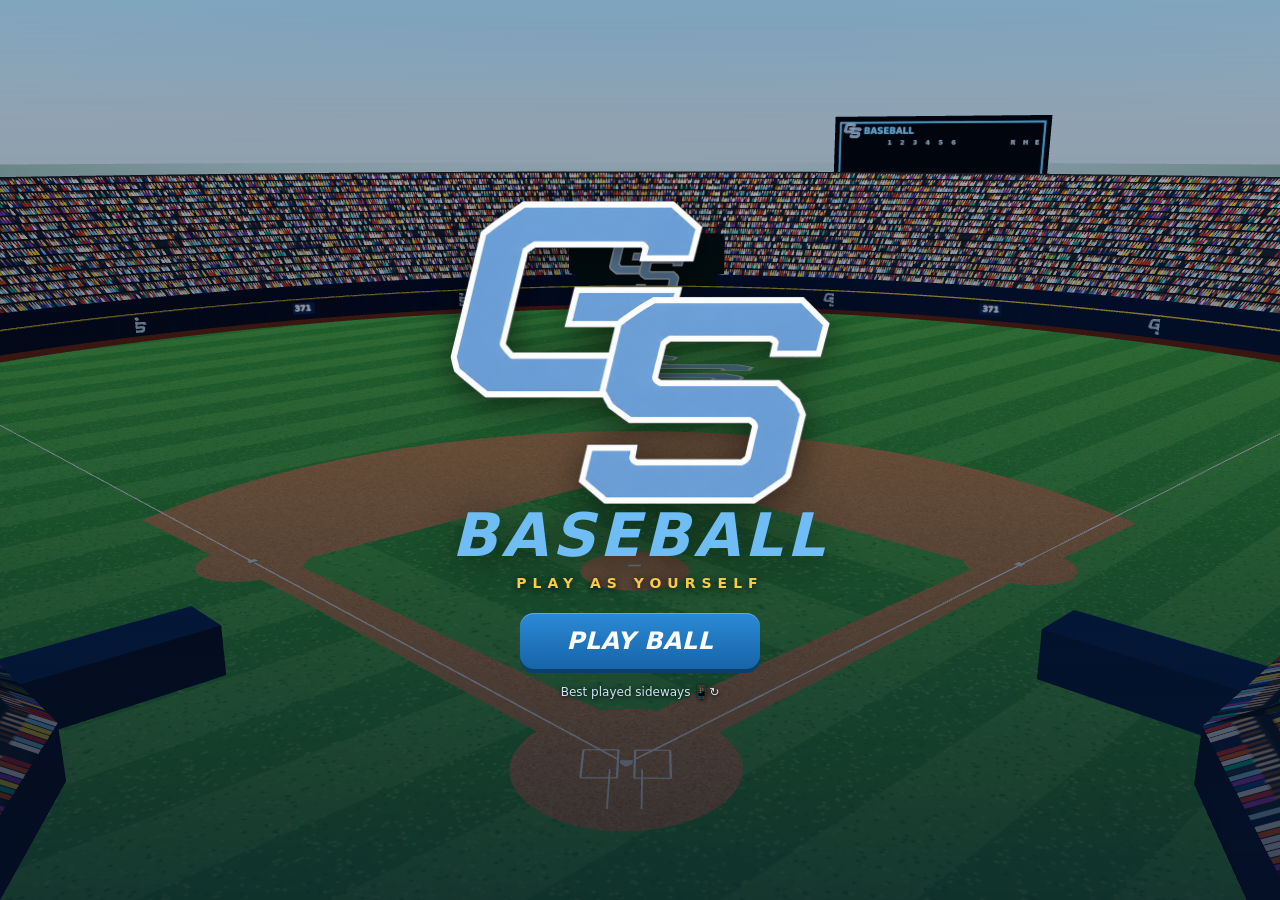
<file: game-beta/index.html>
<!doctype html>
<html lang="en">
<head>
<meta charset="utf-8">
<meta name="viewport" content="width=device-width,initial-scale=1,maximum-scale=1,user-scalable=no,viewport-fit=cover">
<title>GS Baseball</title>
<meta name="description" content="GS Baseball — play as yourself.">
<meta name="theme-color" content="#06142b">
<meta name="apple-mobile-web-app-capable" content="yes">
<meta name="mobile-web-app-capable" content="yes">
<meta name="apple-mobile-web-app-status-bar-style" content="black-translucent">
<meta name="apple-mobile-web-app-title" content="GS Baseball">
<link rel="manifest" href="manifest.webmanifest">
<link rel="icon" href="icons/icon-192.png">
<link rel="preload" as="image" href="img/gs-logo-light.png">
<link rel="apple-touch-icon" href="icons/apple-touch-icon.png">
<link rel="stylesheet" href="style.css">
</head>
<body>
<div id="app">
  <canvas id="c"></canvas>
  <div id="stage" class="layer"></div>

  <!-- ===== HUD ===== -->
  <div id="hud" class="hidden">
    <div id="bug">
      <div class="bugTeams">
        <div class="bt" id="bugAway"><i></i><b>GS</b><span>0</span></div>
        <div class="bt" id="bugHome"><i></i><b>RIV</b><span>0</span></div>
      </div>
      <div class="bugMid">
        <div id="bugInn">▲1</div>
        <svg id="bugBases" viewBox="0 0 40 30"><rect id="b2" x="15" y="2" width="10" height="10" transform="rotate(45 20 7)"/><rect id="b3" x="4" y="13" width="10" height="10" transform="rotate(45 9 18)"/><rect id="b1" x="26" y="13" width="10" height="10" transform="rotate(45 31 18)"/></svg>
      </div>
      <div class="bugCount"><div id="bugBS">0-0</div><div id="bugOuts"><i></i><i></i><i></i></div></div>
    </div>
    <div id="derbyBug" class="hidden"><div><b id="dHR">0</b><span>HR</span></div><div><b id="dOuts">10</b><span>OUTS LEFT</span></div><div><b id="dLong">—</b><span>LONGEST</span></div></div>
    <div id="topRight"><button id="skipBtn" class="pill hidden">⏩ SKIP</button><button id="pauseBtn" class="pill">❚❚</button></div>
    <div id="pitchInfo"></div>
    <div id="contactInfo"></div>
    <div id="banner"></div>
    <div id="swingInfo"></div>
    <div id="ticker"></div>
    <div id="batterCard"><div class="bcNum">1</div><div><div class="bcName">MJ EUBANKS</div><div class="bcLine">0-0 TODAY</div></div></div>
    <div id="runUI" class="hidden"><div class="ruHead">RUNNERS <span id="ruHint"></span></div><div id="ruList"></div><div class="ruAll" id="ruAll"><button data-r="allback">◀ ALL BACK</button><button data-r="allgo">ALL GO ▶</button></div></div>
    <div id="batBtns" class="hidden"><button id="powerBtn" class="tog">POWER</button><button id="buntBtn" class="tog">BUNT</button><div class="hint">TAP THE BALL TO SWING</div></div>
    <div id="pitchUI" class="hidden">
      <div class="hint">TAP THE ZONE TO AIM · PICK A PITCH</div>
      <div class="prow"><button data-p="FB">FASTBALL</button><button data-p="CH">CHANGEUP</button><button data-p="CB">CURVE</button><button data-p="SL">SLIDER</button></div>
    </div>
    <div id="meter" class="hidden"><div id="meterRing"></div><div id="meterCore"></div><div class="mlabel">TAP!</div></div>
    <div id="throwUI" class="hidden">
      <div class="hint">THROW TO</div>
      <button data-b="2" class="tb tb2">2B</button><button data-b="3" class="tb tb3">3B</button><button data-b="1" class="tb tb1">1B</button><button data-b="0" class="tb tb0">HOME</button>
      <button data-b="hold" class="tb tbh">HOLD</button>
    </div>
  </div>

  <!-- ===== SCREENS ===== -->
  <section id="sTitle" class="screen show">
    <div class="titleWrap">
      <div class="logo"><img src="img/gs-logo-light.png" alt="GS"><span class="bb">BASEBALL</span></div>
      <div class="tag">PLAY AS YOURSELF</div>
      <button class="big" id="tStart">PLAY BALL</button>
      <button class="hubBack embedOnly" data-hub>‹ BACK TO GS HUB</button>
      <div class="foot">Best played sideways 📱↻</div>
    </div>
  </section>

  <section id="sPick" class="screen">
    <div class="panel wide">
      <h2>WHO ARE YOU?</h2>
      <p class="sub">Pick yourself from the GS roster.</p>
      <div id="roster" class="roster"></div>
    </div>
  </section>

  <section id="sCard" class="screen">
    <div class="panel side">
      <h2 id="cardTitle">YOUR PLAYER</h2>
      <div class="row"><label>BATS</label><div class="seg" data-k="bats"><button data-v="R">RIGHT</button><button data-v="L">LEFT</button></div></div>
      <div class="row"><label>THROWS</label><div class="seg" data-k="throws"><button data-v="R">RIGHT</button><button data-v="L">LEFT</button></div></div>
      <div class="row"><label>POSITION</label><div class="seg wrap" data-k="pos"></div></div>
      <div class="row"><label>SKIN</label><div class="sw" data-k="skin"></div></div>
      <div class="row"><label>HAIR</label><div class="sw" data-k="hair"></div></div>
      <div class="row"><label>SHADES</label><div class="seg wrap" data-k="shades"><button data-v="off">NONE</button><button data-v="blue">BLUE</button><button data-v="red">RED</button><button data-v="black">BLACK</button><button data-v="gold">GOLD</button></div></div>
      <div class="row"><label>CHAIN</label><div class="seg wrap" data-k="chain"><button data-v="off">NONE</button><button data-v="gold">GOLD</button><button data-v="silver">SILVER</button><button data-v="ice">ICED OUT</button></div></div>
      <div class="row"><label>EARRINGS</label><div class="seg wrap" data-k="ears"><button data-v="off">NONE</button><button data-v="diamond">DIAMOND</button><button data-v="gold">GOLD</button></div></div>
      <div class="row"><label>BRACELET</label><div class="seg wrap" data-k="bracelet"><button data-v="off">NONE</button><button data-v="gold">GOLD</button><button data-v="silver">SILVER</button><button data-v="ice">ICED OUT</button></div></div>
      <div class="row"><label>WALK-UP SONG</label><div class="songs" id="songPick"></div></div>
      <button class="big" id="cardDone">DONE</button>
    </div>
  </section>

  <section id="sMenu" class="screen">
    <div class="panel side">
      <div class="menuTop"><img class="menuLogo" src="img/gs-logo-light.png" alt="GS"><button class="hubBack embedOnly" data-hub>‹ GS HUB</button></div>
      <div class="me"><div class="meNum" id="meNum">1</div><div><div class="meHi">WELCOME BACK</div><div class="meName" id="meName">MJ EUBANKS</div><div class="meLine" id="meLine"></div></div></div>
      <div class="modes">
      <button class="big" data-go="team">PLAY BALL<small>Control the whole GS team</small></button>
      <button class="big alt" data-go="me">MY PLAYER<small>Only your at-bats and plays</small></button>
      <button class="big alt" data-go="derby">HOME RUN DERBY<small>10 outs — how many can you hit?</small></button>
      </div>
      <div class="grid2">
        <button data-go="stats">TEAM STATS</button><button data-go="card">EDIT PLAYER</button>
        <button data-go="settings">SETTINGS</button><button data-go="help">HOW TO PLAY</button>
        <button data-go="pick">SWITCH PLAYER</button><button data-go="install" class="appOnly">GET THE APP</button><button class="embedOnly" data-hub>BACK TO GS HUB</button>
      </div>
    </div>
  </section>

  <section id="sLineup" class="screen">
    <div class="panel wide lineup">
      <div class="luHead"><div><h2>LINEUP</h2><p class="sub" id="luSub">Set the batting order and positions.</p></div>
        <div class="luTools"><button id="luHub" class="pill hidden">USE HUB LINEUP</button><button id="luReset" class="pill">RESET</button></div></div>
      <div id="luWarn" class="luWarn hidden"></div>
      <div id="luList" class="luList"></div>
      <div class="luBenchHead">BENCH <span>tap + to add a hitter</span></div>
      <div id="luBench" class="luBench"></div>
      <div class="grid2"><button class="big" id="luGo">PLAY BALL</button><button class="big alt" data-back>BACK</button></div>
    </div>
  </section>

  <section id="sSettings" class="screen">
    <div class="panel side">
      <h2>SETTINGS</h2>
      <div class="row"><label>DIFFICULTY</label><div class="seg" data-s="difficulty"><button data-v="0">ROOKIE</button><button data-v="1">PRO</button><button data-v="2">ALL-STAR</button></div></div>
      <div class="row"><label>INNINGS</label><div class="seg" data-s="innings"><button data-v="3">3</button><button data-v="6">6</button><button data-v="9">9</button></div></div>
      <div class="row"><label>GS BATS</label><div class="seg" data-s="gsHome"><button data-v="false">FIRST (AWAY)</button><button data-v="true">SECOND (HOME)</button></div></div>
      <div class="row"><label>BASERUNNING</label><div class="seg" data-s="baserun"><button data-v="manual">YOU CALL IT</button><button data-v="auto">AUTO</button></div></div>
      <div class="row"><label>STRIKE ZONE BOX</label><div class="seg" data-s="zone"><button data-v="true">SHOW</button><button data-v="false">HIDE</button></div></div>
      <div class="row"><label>SOUND</label><div class="seg" data-s="sound"><button data-v="true">ON</button><button data-v="false">OFF</button></div></div>
      <div class="row"><label>TEAM MUSIC</label><div class="seg" data-s="music"><button data-v="true">ON</button><button data-v="false">OFF</button></div></div>
      <div class="row"><label>ANNOUNCER</label><div class="seg" data-s="announcer"><button data-v="true">ON</button><button data-v="false">OFF</button></div></div>
      <button class="big" data-back>BACK</button>
    </div>
  </section>

  <section id="sStats" class="screen">
    <div class="panel wide">
      <h2>GS TEAM STATS</h2>
      <p class="sub">Saved on this device from every game played here.</p>
      <div class="tableWrap"><table id="statsTable"></table></div>
      <button class="big" data-back>BACK</button>
    </div>
  </section>

  <section id="sHelp" class="screen">
    <div class="panel wide help">
      <h2>HOW TO PLAY</h2>
      <h3>⚾ HITTING</h3>
      <p>Watch the pitcher. <b>Tap the ball</b> as it reaches the plate. Tap too early and you'll pull it foul; too late and you'll hit it the other way. On Pro and All-Star, <b>where</b> you tap matters too: tap above the ball for a grounder, below it for a fly ball.</p>
      <p><b>POWER</b> swings hit it harder but are harder to time. <b>BUNT</b> squares you up; tap to bunt.</p>
      <h3>🎯 PITCHING</h3>
      <p>Tap the strike zone to aim, then pick a pitch. A ring shrinks around your target: <b>tap when it lines up</b> for a perfect pitch. Mix fastballs with off-speed pitches to fool hitters.</p>
      <h3>🧤 FIELDING</h3>
      <p>Your fielders run to the ball on their own. When one of them catches it, <b>tap the base to throw to</b>. The glowing base is the smart play. If you wait too long, they'll make the throw themselves.</p>
      <h3>🏃 RUNNING</h3>
      <p>You're the base coach. During a play, tap <b>GO ▶</b> to send a runner to the next base (tap again to keep him going) or <b>◀ BACK</b> to send him back. <b>ALL GO</b> and <b>ALL BACK</b> move everyone. Forced runners always run.</p>
      <p>Between pitches, tap <b>STEAL</b> on a runner. He takes off when the pitcher starts his delivery, and the catcher will try to throw him out.</p>
      <p>On a fly ball, runners wait at the base. After the catch, tap <b>GO</b> to tag up. In Settings, <b>Baserunning: Auto</b> lets the runners decide (you can still send or hold them).</p>
      <button class="big" data-back>GOT IT</button>
    </div>
  </section>

  <section id="sInstall" class="screen">
    <div class="panel wide help">
      <h2>PUT GS BASEBALL ON YOUR PHONE</h2>
      <h3> iPHONE / iPAD</h3>
      <p>Open this page in <b>Safari</b> → tap the <b>Share</b> button (square with arrow) → <b>Add to Home Screen</b> → <b>Add</b>.</p>
      <h3>🤖 ANDROID</h3>
      <p>Open this page in <b>Chrome</b> → tap <b>⋮</b> → <b>Install app</b> (or <b>Add to Home screen</b>).</p>
      <p>After that it opens full-screen like a regular app and works without internet.</p>
      <button class="big hidden" id="installBtn">INSTALL NOW</button>
      <button class="big" data-back>BACK</button>
    </div>
  </section>

  <section id="sPause" class="screen dim">
    <div class="panel small">
      <h2>PAUSED</h2>
      <button class="big" id="resumeBtn">RESUME</button>
      <button class="big alt" data-go="help">HOW TO PLAY</button>
      <button class="big alt" id="quitBtn">QUIT TO MENU</button>
    </div>
  </section>

  <section id="sOver" class="screen dim">
    <div class="panel wide">
      <h2 id="overTitle">FINAL</h2>
      <div class="tableWrap"><table id="lineTable" class="line"></table></div>
      <div id="potg"></div>
      <div class="tableWrap"><table id="boxTable"></table></div>
      <div class="grid2"><button class="big" id="againBtn">PLAY AGAIN</button><button class="big alt" id="menuBtn">MENU</button></div>
    </div>
  </section>

  <div id="rotate" class="hidden"><div>📱↻</div><p>Turn your phone sideways<br>for the best view</p><button id="rotateOk">PLAY ANYWAY</button></div>
</div>
<script type="module" src="js/main.js"></script>
</body>
</html>
</file>
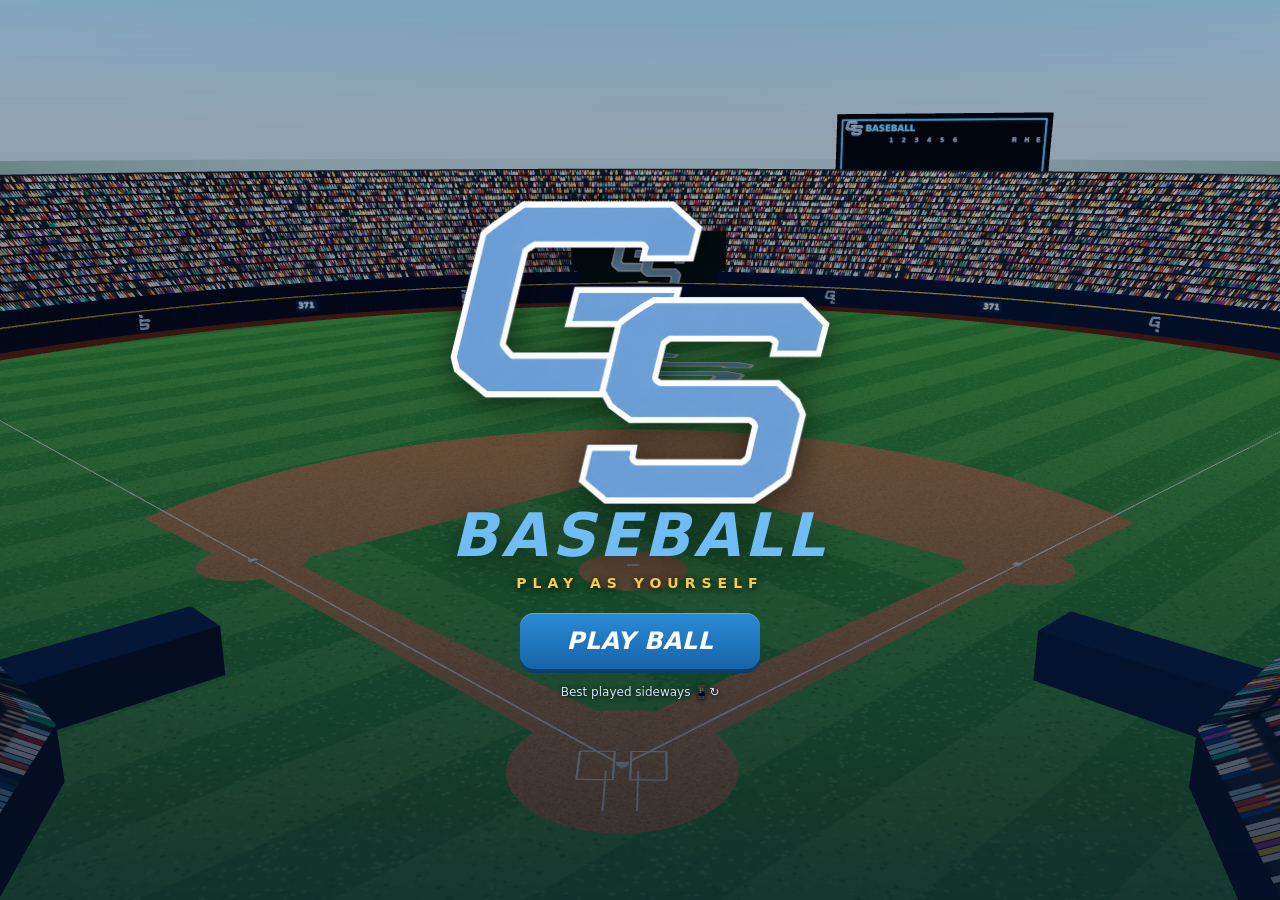
<file: game/index.html>
<!doctype html>
<html lang="en">
<head>
<meta charset="utf-8">
<meta name="viewport" content="width=device-width,initial-scale=1,maximum-scale=1,user-scalable=no,viewport-fit=cover">
<title>GS Baseball</title>
<meta name="description" content="GS Baseball — play as yourself.">
<meta name="theme-color" content="#06142b">
<meta name="apple-mobile-web-app-capable" content="yes">
<meta name="mobile-web-app-capable" content="yes">
<meta name="apple-mobile-web-app-status-bar-style" content="black-translucent">
<meta name="apple-mobile-web-app-title" content="GS Baseball">
<link rel="manifest" href="manifest.webmanifest">
<link rel="icon" href="icons/icon-192.png">
<link rel="preload" as="image" href="img/gs-logo-light.png">
<link rel="apple-touch-icon" href="icons/apple-touch-icon.png">
<link rel="stylesheet" href="style.css">
</head>
<body>
<div id="app">
  <canvas id="c"></canvas>
  <div id="stage" class="layer"></div>

  <!-- ===== HUD ===== -->
  <div id="hud" class="hidden">
    <div id="bug">
      <div class="bugTeams">
        <div class="bt" id="bugAway"><i></i><b>GS</b><span>0</span></div>
        <div class="bt" id="bugHome"><i></i><b>RIV</b><span>0</span></div>
      </div>
      <div class="bugMid">
        <div id="bugInn">▲1</div>
        <svg id="bugBases" viewBox="0 0 40 30"><rect id="b2" x="15" y="2" width="10" height="10" transform="rotate(45 20 7)"/><rect id="b3" x="4" y="13" width="10" height="10" transform="rotate(45 9 18)"/><rect id="b1" x="26" y="13" width="10" height="10" transform="rotate(45 31 18)"/></svg>
      </div>
      <div class="bugCount"><div id="bugBS">0-0</div><div id="bugOuts"><i></i><i></i><i></i></div></div>
    </div>
    <div id="derbyBug" class="hidden"><div><b id="dHR">0</b><span>HR</span></div><div><b id="dOuts">10</b><span>OUTS LEFT</span></div><div><b id="dLong">—</b><span>LONGEST</span></div></div>
    <div id="topRight"><button id="skipBtn" class="pill hidden">⏩ SKIP</button><button id="pauseBtn" class="pill">❚❚</button></div>
    <div id="pitchInfo"></div>
    <div id="contactInfo"></div>
    <div id="banner"></div>
    <div id="swingInfo"></div>
    <div id="ticker"></div>
    <div id="batterCard"><div class="bcNum">1</div><div><div class="bcName">MJ EUBANKS</div><div class="bcLine">0-0 TODAY</div></div></div>
    <div id="runUI" class="hidden"><div class="ruHead">RUNNERS <span id="ruHint"></span></div><div id="ruList"></div><div class="ruAll" id="ruAll"><button data-r="allback">◀ ALL BACK</button><button data-r="allgo">ALL GO ▶</button></div></div>
    <div id="batBtns" class="hidden"><button id="powerBtn" class="tog">POWER</button><button id="buntBtn" class="tog">BUNT</button><div class="hint">TAP THE BALL TO SWING</div></div>
    <div id="pitchUI" class="hidden">
      <div class="hint">TAP THE ZONE TO AIM · PICK A PITCH</div>
      <div class="prow"><button data-p="FB">FASTBALL</button><button data-p="CH">CHANGEUP</button><button data-p="CB">CURVE</button><button data-p="SL">SLIDER</button></div>
    </div>
    <div id="meter" class="hidden"><div id="meterRing"></div><div id="meterCore"></div><div class="mlabel">TAP!</div></div>
    <div id="throwUI" class="hidden">
      <div class="hint">THROW TO</div>
      <button data-b="2" class="tb tb2">2B</button><button data-b="3" class="tb tb3">3B</button><button data-b="1" class="tb tb1">1B</button><button data-b="0" class="tb tb0">HOME</button>
      <button data-b="hold" class="tb tbh">HOLD</button>
    </div>
  </div>

  <!-- ===== SCREENS ===== -->
  <section id="sTitle" class="screen show">
    <div class="titleWrap">
      <div class="logo"><img src="img/gs-logo-light.png" alt="GS"><span class="bb">BASEBALL</span></div>
      <div class="tag">PLAY AS YOURSELF</div>
      <button class="big" id="tStart">PLAY BALL</button>
      <button class="hubBack embedOnly" data-hub>‹ BACK TO GS HUB</button>
      <div class="foot">Best played sideways 📱↻</div>
    </div>
  </section>

  <section id="sPick" class="screen">
    <div class="panel wide">
      <h2>WHO ARE YOU?</h2>
      <p class="sub">Pick yourself from the GS roster.</p>
      <div id="roster" class="roster"></div>
    </div>
  </section>

  <section id="sCard" class="screen">
    <div class="panel side">
      <h2 id="cardTitle">YOUR PLAYER</h2>
      <div class="row"><label>BATS</label><div class="seg" data-k="bats"><button data-v="R">RIGHT</button><button data-v="L">LEFT</button></div></div>
      <div class="row"><label>THROWS</label><div class="seg" data-k="throws"><button data-v="R">RIGHT</button><button data-v="L">LEFT</button></div></div>
      <div class="row"><label>POSITION</label><div class="seg wrap" data-k="pos"></div></div>
      <div class="row"><label>SKIN</label><div class="sw" data-k="skin"></div></div>
      <div class="row"><label>HAIR</label><div class="sw" data-k="hair"></div></div>
      <div class="row"><label>WALK-UP SONG</label><div class="songs" id="songPick"></div></div>
      <button class="big" id="cardDone">DONE</button>
    </div>
  </section>

  <section id="sMenu" class="screen">
    <div class="panel side">
      <div class="menuTop"><img class="menuLogo" src="img/gs-logo-light.png" alt="GS"><button class="hubBack embedOnly" data-hub>‹ GS HUB</button></div>
      <div class="me"><div class="meNum" id="meNum">1</div><div><div class="meHi">WELCOME BACK</div><div class="meName" id="meName">MJ EUBANKS</div><div class="meLine" id="meLine"></div></div></div>
      <div class="modes">
      <button class="big" data-go="team">PLAY BALL<small>Control the whole GS team</small></button>
      <button class="big alt" data-go="me">MY PLAYER<small>Only your at-bats and plays</small></button>
      <button class="big alt" data-go="derby">HOME RUN DERBY<small>10 outs — how many can you hit?</small></button>
      </div>
      <div class="grid2">
        <button data-go="stats">TEAM STATS</button><button data-go="card">EDIT PLAYER</button>
        <button data-go="settings">SETTINGS</button><button data-go="help">HOW TO PLAY</button>
        <button data-go="pick">SWITCH PLAYER</button><button data-go="install" class="appOnly">GET THE APP</button><button class="embedOnly" data-hub>BACK TO GS HUB</button>
      </div>
    </div>
  </section>

  <section id="sLineup" class="screen">
    <div class="panel wide lineup">
      <div class="luHead"><div><h2>LINEUP</h2><p class="sub" id="luSub">Set the batting order and positions.</p></div>
        <div class="luTools"><button id="luHub" class="pill hidden">USE HUB LINEUP</button><button id="luReset" class="pill">RESET</button></div></div>
      <div id="luWarn" class="luWarn hidden"></div>
      <div id="luList" class="luList"></div>
      <div class="luBenchHead">BENCH <span>tap + to add a hitter</span></div>
      <div id="luBench" class="luBench"></div>
      <div class="grid2"><button class="big" id="luGo">PLAY BALL</button><button class="big alt" data-back>BACK</button></div>
    </div>
  </section>

  <section id="sSettings" class="screen">
    <div class="panel side">
      <h2>SETTINGS</h2>
      <div class="row"><label>DIFFICULTY</label><div class="seg" data-s="difficulty"><button data-v="0">ROOKIE</button><button data-v="1">PRO</button><button data-v="2">ALL-STAR</button></div></div>
      <div class="row"><label>INNINGS</label><div class="seg" data-s="innings"><button data-v="3">3</button><button data-v="6">6</button><button data-v="9">9</button></div></div>
      <div class="row"><label>GS BATS</label><div class="seg" data-s="gsHome"><button data-v="false">FIRST (AWAY)</button><button data-v="true">SECOND (HOME)</button></div></div>
      <div class="row"><label>BASERUNNING</label><div class="seg" data-s="baserun"><button data-v="manual">YOU CALL IT</button><button data-v="auto">AUTO</button></div></div>
      <div class="row"><label>STRIKE ZONE BOX</label><div class="seg" data-s="zone"><button data-v="true">SHOW</button><button data-v="false">HIDE</button></div></div>
      <div class="row"><label>SOUND</label><div class="seg" data-s="sound"><button data-v="true">ON</button><button data-v="false">OFF</button></div></div>
      <div class="row"><label>TEAM MUSIC</label><div class="seg" data-s="music"><button data-v="true">ON</button><button data-v="false">OFF</button></div></div>
      <div class="row"><label>ANNOUNCER</label><div class="seg" data-s="announcer"><button data-v="true">ON</button><button data-v="false">OFF</button></div></div>
      <button class="big" data-back>BACK</button>
    </div>
  </section>

  <section id="sStats" class="screen">
    <div class="panel wide">
      <h2>GS TEAM STATS</h2>
      <p class="sub">Saved on this device from every game played here.</p>
      <div class="tableWrap"><table id="statsTable"></table></div>
      <button class="big" data-back>BACK</button>
    </div>
  </section>

  <section id="sHelp" class="screen">
    <div class="panel wide help">
      <h2>HOW TO PLAY</h2>
      <h3>⚾ HITTING</h3>
      <p>Watch the pitcher. <b>Tap the ball</b> as it reaches the plate. Tap too early and you'll pull it foul; too late and you'll hit it the other way. On Pro and All-Star, <b>where</b> you tap matters too: tap above the ball for a grounder, below it for a fly ball.</p>
      <p><b>POWER</b> swings hit it harder but are harder to time. <b>BUNT</b> squares you up; tap to bunt.</p>
      <h3>🎯 PITCHING</h3>
      <p>Tap the strike zone to aim, then pick a pitch. A ring shrinks around your target: <b>tap when it lines up</b> for a perfect pitch. Mix fastballs with off-speed pitches to fool hitters.</p>
      <h3>🧤 FIELDING</h3>
      <p>Your fielders run to the ball on their own. When one of them catches it, <b>tap the base to throw to</b>. The glowing base is the smart play. If you wait too long, they'll make the throw themselves.</p>
      <h3>🏃 RUNNING</h3>
      <p>You're the base coach. During a play, tap <b>GO ▶</b> to send a runner to the next base (tap again to keep him going) or <b>◀ BACK</b> to send him back. <b>ALL GO</b> and <b>ALL BACK</b> move everyone. Forced runners always run.</p>
      <p>Between pitches, tap <b>STEAL</b> on a runner. He takes off when the pitcher starts his delivery, and the catcher will try to throw him out.</p>
      <p>On a fly ball, runners wait at the base. After the catch, tap <b>GO</b> to tag up. In Settings, <b>Baserunning: Auto</b> lets the runners decide (you can still send or hold them).</p>
      <button class="big" data-back>GOT IT</button>
    </div>
  </section>

  <section id="sInstall" class="screen">
    <div class="panel wide help">
      <h2>PUT GS BASEBALL ON YOUR PHONE</h2>
      <h3> iPHONE / iPAD</h3>
      <p>Open this page in <b>Safari</b> → tap the <b>Share</b> button (square with arrow) → <b>Add to Home Screen</b> → <b>Add</b>.</p>
      <h3>🤖 ANDROID</h3>
      <p>Open this page in <b>Chrome</b> → tap <b>⋮</b> → <b>Install app</b> (or <b>Add to Home screen</b>).</p>
      <p>After that it opens full-screen like a regular app and works without internet.</p>
      <button class="big hidden" id="installBtn">INSTALL NOW</button>
      <button class="big" data-back>BACK</button>
    </div>
  </section>

  <section id="sPause" class="screen dim">
    <div class="panel small">
      <h2>PAUSED</h2>
      <button class="big" id="resumeBtn">RESUME</button>
      <button class="big alt" data-go="help">HOW TO PLAY</button>
      <button class="big alt" id="quitBtn">QUIT TO MENU</button>
    </div>
  </section>

  <section id="sOver" class="screen dim">
    <div class="panel wide">
      <h2 id="overTitle">FINAL</h2>
      <div class="tableWrap"><table id="lineTable" class="line"></table></div>
      <div id="potg"></div>
      <div class="tableWrap"><table id="boxTable"></table></div>
      <div class="grid2"><button class="big" id="againBtn">PLAY AGAIN</button><button class="big alt" id="menuBtn">MENU</button></div>
    </div>
  </section>

  <div id="rotate" class="hidden"><div>📱↻</div><p>Turn your phone sideways<br>for the best view</p><button id="rotateOk">PLAY ANYWAY</button></div>
</div>
<script type="module" src="js/main.js"></script>
</body>
</html>
</file>
<file: game-beta/style.css>
:root {
  --navy: #06142b; --navy2: #0b2b53; --blue: #70bdf5; --gold: #ffd34d; --red: #e8506a; --green: #47d18c;
  --panel: rgba(6, 20, 43, 0.92); --line: rgba(112, 189, 245, 0.28);
  --safeT: env(safe-area-inset-top, 0px); --safeB: env(safe-area-inset-bottom, 0px); --safeL: env(safe-area-inset-left, 0px); --safeR: env(safe-area-inset-right, 0px);
}
* { box-sizing: border-box; -webkit-tap-highlight-color: transparent; }
html, body { margin: 0; height: 100%; background: var(--navy); color: #fff; overflow: hidden; overscroll-behavior: none;
  font-family: -apple-system, BlinkMacSystemFont, "SF Pro Display", "Segoe UI", Roboto, system-ui, sans-serif; -webkit-user-select: none; user-select: none; touch-action: manipulation; }
#app { position: fixed; inset: 0; }
#c { position: absolute; inset: 0; width: 100%; height: 100%; display: block; }
.layer { position: absolute; inset: 0; touch-action: none; }
.hidden { display: none !important; }
button { font: inherit; color: #fff; cursor: pointer; border: 0; }

/* ---------- screens ---------- */
.screen { position: absolute; inset: 0; display: none; align-items: center; justify-content: flex-start; padding: calc(12px + var(--safeT)) calc(16px + var(--safeR)) calc(12px + var(--safeB)) calc(16px + var(--safeL)); overflow-y: auto; }
.screen.show { display: flex; }
.screen.dim { background: rgba(3, 10, 22, 0.55); justify-content: center; }
#sTitle { justify-content: center; background: linear-gradient(180deg, rgba(6,20,43,.15), rgba(6,20,43,.75)); }
.titleWrap { text-align: center; }
.logo { display: flex; flex-direction: column; align-items: center; line-height: .85; font-style: italic; font-weight: 900; letter-spacing: -1px; filter: drop-shadow(0 6px 18px rgba(0,0,0,.55)); }
.logo img { width: clamp(180px, 46vmin, 380px); height: auto; margin-bottom: 6px; }
.menuLogo { display: block; width: 92px; margin: 0 0 8px; }
.bt .lg { width: 26px; height: 20px; object-fit: contain; margin-left: 2px; }
.logo .gs { font-size: clamp(88px, 22vmin, 170px); color: #fff; -webkit-text-stroke: 4px var(--blue); paint-order: stroke fill; }
.logo .bb { font-size: clamp(30px, 8vmin, 60px); color: var(--blue); letter-spacing: 4px; }
.tag { margin: 14px 0 22px; font-weight: 900; letter-spacing: 6px; color: var(--gold); font-size: 14px; text-shadow: 0 2px 8px #000; }
.foot { margin-top: 16px; font-size: 12px; color: #cfe3f6; text-shadow: 0 1px 4px #000; }
.panel { background: var(--panel); border: 1px solid var(--line); border-radius: 18px; padding: 18px; box-shadow: 0 20px 60px rgba(0,0,0,.45); backdrop-filter: blur(6px); -webkit-backdrop-filter: blur(6px); margin: auto 0; }
.panel.side { width: min(440px, 100%); }
.panel.wide { width: min(860px, 100%); margin: auto; }
.panel.small { width: min(340px, 100%); }
h2 { margin: 0 0 4px; font-style: italic; font-weight: 900; font-size: 26px; letter-spacing: .5px; }
h3 { margin: 16px 0 4px; font-size: 15px; color: var(--blue); letter-spacing: 1px; }
.sub { margin: 0 0 12px; color: #a9c1da; font-size: 13px; }
.help p { margin: 4px 0; color: #dbe8f5; font-size: 14px; line-height: 1.45; }
button.big { display: block; width: 100%; margin-top: 10px; padding: 14px 16px; border-radius: 14px; background: linear-gradient(180deg, #2b8ad6, #1764a8); font-weight: 900; font-style: italic; font-size: 19px; letter-spacing: .5px; text-align: left; box-shadow: inset 0 1px 0 rgba(255,255,255,.25), 0 4px 0 #0c3e6b; }
button.big:active { transform: translateY(2px); box-shadow: inset 0 1px 0 rgba(255,255,255,.25), 0 2px 0 #0c3e6b; }
button.big small { display: block; font-style: normal; font-weight: 600; font-size: 12px; color: #d6eaff; margin-top: 2px; letter-spacing: 0; }
button.big.alt { background: linear-gradient(180deg, #17375f, #0f2847); box-shadow: inset 0 1px 0 rgba(255,255,255,.12), 0 4px 0 #071830; }
#sTitle button.big { text-align: center; width: 240px; margin: 0 auto; font-size: 24px; }
.grid2 { display: grid; grid-template-columns: 1fr 1fr; gap: 8px; margin-top: 10px; }
.grid2 button { padding: 11px 8px; border-radius: 12px; background: #10284a; border: 1px solid var(--line); font-weight: 800; font-size: 13px; }
.grid2 button.big { margin-top: 0; text-align: center; }
.me { display: flex; gap: 14px; align-items: center; margin-bottom: 6px; }
.meNum { width: 64px; height: 64px; border-radius: 14px; background: var(--navy2); border: 2px solid var(--blue); display: grid; place-items: center; font-weight: 900; font-size: 30px; font-style: italic; }
.meHi { font-size: 11px; letter-spacing: 2px; color: var(--blue); font-weight: 800; }
.meName { font-size: 24px; font-weight: 900; font-style: italic; line-height: 1.05; }
.meLine { font-size: 12px; color: #a9c1da; margin-top: 3px; }
.roster { display: grid; grid-template-columns: repeat(auto-fill, minmax(150px, 1fr)); gap: 8px; }
.roster button { display: flex; align-items: center; gap: 10px; padding: 10px; border-radius: 12px; background: #10284a; border: 1px solid var(--line); text-align: left; }
.roster button:active, .roster button.sel { background: #1b4b80; border-color: var(--blue); }
.roster .n { width: 42px; height: 42px; flex: none; border-radius: 10px; background: var(--navy2); display: grid; place-items: center; font-weight: 900; font-size: 19px; font-style: italic; border: 1px solid var(--blue); }
.roster .nm { font-weight: 800; font-size: 14px; line-height: 1.1; }
.roster .ps { font-size: 11px; color: #9fb6cf; }
.row { margin-top: 12px; }
.row label { display: block; font-size: 11px; letter-spacing: 1.5px; font-weight: 800; color: #9fb6cf; margin-bottom: 5px; }
.seg { display: flex; gap: 6px; }
.seg.wrap { flex-wrap: wrap; }
.seg button { flex: 1; padding: 10px 6px; border-radius: 10px; background: #10284a; border: 1px solid var(--line); font-weight: 800; font-size: 13px; min-width: 44px; }
.seg button.on { background: #1f6fb5; border-color: var(--blue); }
.sw { display: flex; gap: 8px; flex-wrap: wrap; }
.sw button { width: 38px; height: 38px; border-radius: 50%; border: 3px solid transparent; }
.sw button.on { border-color: #fff; box-shadow: 0 0 0 2px var(--blue); }
.songs { display: grid; gap: 6px; }
.songs .song { display: flex; align-items: center; gap: 8px; padding: 9px 10px; border-radius: 10px; background: #10284a; border: 1px solid var(--line); font-weight: 800; font-size: 14px; text-align: left; }
.songs .song.on { background: #1f6fb5; border-color: var(--blue); }
.songs .song span { flex: 1; }
.songs .song i { font-style: normal; font-size: 12px; padding: 4px 9px; border-radius: 8px; background: rgba(255,255,255,.12); }
.tableWrap { overflow-x: auto; margin: 6px 0; }
table { border-collapse: collapse; width: 100%; font-size: 13px; }
th, td { padding: 6px 7px; text-align: center; white-space: nowrap; border-bottom: 1px solid rgba(255,255,255,.07); }
th { color: #9fb6cf; font-size: 11px; letter-spacing: 1px; }
td:first-child, th:first-child { text-align: left; }
tr.mine td { background: rgba(112, 189, 245, .16); }
table.line td { font-weight: 800; font-size: 16px; }
table.line td.tot { color: var(--gold); }
#potg { margin: 8px 0; padding: 10px 12px; border-radius: 12px; background: linear-gradient(90deg, rgba(255,211,77,.18), transparent); border-left: 4px solid var(--gold); font-weight: 800; }
#potg small { display: block; color: var(--gold); font-size: 11px; letter-spacing: 2px; }

/* ---------- HUD ---------- */
#hud { position: absolute; inset: 0; pointer-events: none; }
#hud button { pointer-events: auto; }
#bug { position: absolute; top: calc(8px + var(--safeT)); left: calc(8px + var(--safeL)); display: flex; align-items: stretch; background: rgba(4, 12, 26, .88); border-radius: 10px; overflow: hidden; border: 1px solid rgba(255,255,255,.12); box-shadow: 0 6px 20px rgba(0,0,0,.35); }
.bugTeams { display: flex; flex-direction: column; }
.bt { display: flex; align-items: center; gap: 6px; padding: 3px 8px 3px 0; min-width: 92px; font-weight: 900; font-size: 15px; }
.bt i { width: 5px; align-self: stretch; }
.bt b { flex: 1; letter-spacing: .5px; }
.bt span { font-size: 18px; min-width: 18px; text-align: right; }
.bt.bat b::after { content: ' ●'; color: var(--gold); font-size: 9px; vertical-align: middle; }
.bugMid { display: flex; flex-direction: column; align-items: center; justify-content: center; padding: 2px 8px; background: rgba(255,255,255,.05); }
#bugInn { font-weight: 900; font-size: 13px; color: var(--gold); }
#bugBases { width: 40px; height: 28px; }
#bugBases rect { fill: none; stroke: #cfdbe8; stroke-width: 1.6; }
#bugBases rect.on { fill: var(--gold); stroke: var(--gold); }
.bugCount { display: flex; flex-direction: column; align-items: center; justify-content: center; padding: 2px 9px; }
#bugBS { font-weight: 900; font-size: 17px; }
#bugOuts { display: flex; gap: 3px; margin-top: 2px; }
#bugOuts i { width: 8px; height: 8px; border-radius: 50%; border: 1.5px solid #cfdbe8; }
#bugOuts i.on { background: var(--red); border-color: var(--red); }
#derbyBug { position: absolute; top: calc(8px + var(--safeT)); left: calc(8px + var(--safeL)); display: flex; gap: 2px; background: rgba(4,12,26,.88); border-radius: 10px; overflow: hidden; border: 1px solid rgba(255,255,255,.12); }
#derbyBug div { padding: 6px 12px; text-align: center; }
#derbyBug b { display: block; font-size: 22px; font-weight: 900; font-style: italic; color: var(--gold); }
#derbyBug span { font-size: 9px; letter-spacing: 1.5px; color: #9fb6cf; font-weight: 800; }
#topRight { position: absolute; top: calc(8px + var(--safeT)); right: calc(8px + var(--safeR)); display: flex; gap: 6px; }
.pill { padding: 9px 13px; border-radius: 10px; background: rgba(4,12,26,.82); border: 1px solid rgba(255,255,255,.15); font-weight: 900; font-size: 13px; }
#pitchInfo { position: absolute; top: calc(54px + var(--safeT)); right: calc(10px + var(--safeR)); font-weight: 900; font-size: 13px; padding: 5px 10px; border-radius: 8px; background: rgba(4,12,26,.75); opacity: 0; transition: opacity .3s; }
#pitchInfo.show { opacity: 1; }
#contactInfo { position: absolute; top: calc(48px + var(--safeT)); left: 50%; transform: translateX(-50%); display: flex; gap: 1px; border-radius: 10px; overflow: hidden; opacity: 0; transition: opacity .3s; }
#contactInfo.show { opacity: 1; }
#contactInfo div { background: rgba(4,12,26,.85); padding: 4px 11px; text-align: center; }
#contactInfo b { display: block; font-size: 18px; font-weight: 900; font-style: italic; }
#contactInfo span { font-size: 9px; letter-spacing: 1.2px; color: #9fb6cf; font-weight: 800; }
#banner { position: absolute; left: 50%; top: 34%; transform: translate(-50%, -50%) scale(.8); font-size: clamp(30px, 8vmin, 64px); font-weight: 900; font-style: italic; letter-spacing: -.5px; white-space: nowrap; text-shadow: 0 4px 0 rgba(0,0,0,.45), 0 0 30px rgba(0,0,0,.4); opacity: 0; transition: opacity .18s, transform .25s cubic-bezier(.2,1.6,.4,1); -webkit-text-stroke: 1.5px rgba(0,0,0,.35); }
#banner.show { opacity: 1; transform: translate(-50%, -50%) scale(1); }
#banner.k-out { color: #ff8a9b; } #banner.k-strike { color: #fff; } #banner.k-ball { color: #bfe3ff; } #banner.k-safe { color: var(--green); } #banner.k-run { color: var(--gold); }
#banner.k-hr { color: var(--gold); font-size: clamp(44px, 13vmin, 110px); animation: hrpulse .5s ease-in-out infinite alternate; }
@keyframes hrpulse { to { transform: translate(-50%, -50%) scale(1.08); } }
#swingInfo { position: absolute; left: 50%; top: 47%; transform: translateX(-50%); font-weight: 900; font-size: 15px; color: #ffd6dd; opacity: 0; transition: opacity .3s; text-shadow: 0 2px 4px #000; }
#swingInfo.show { opacity: 1; }
#ticker { position: absolute; left: 50%; top: calc(10px + var(--safeT)); transform: translateX(-50%); max-width: min(520px, 46vw); padding: 7px 14px; border-radius: 10px; background: rgba(4,12,26,.8); font-weight: 700; font-size: 13px; text-align: center; }
#ticker:empty { display: none; }
#batterCard { position: absolute; left: calc(8px + var(--safeL)); bottom: calc(8px + var(--safeB)); display: flex; align-items: center; gap: 8px; padding: 6px 12px 6px 6px; border-radius: 12px; background: rgba(4,12,26,.85); border: 1px solid rgba(255,255,255,.12); }
.bcNum { width: 36px; height: 36px; border-radius: 8px; display: grid; place-items: center; font-weight: 900; font-size: 18px; font-style: italic; background: var(--navy2); border: 1px solid var(--blue); }
.bcName { font-weight: 900; font-size: 14px; font-style: italic; }
.bcLine { font-size: 11px; color: #a9c1da; font-weight: 700; }
#batterCard.me .bcNum { background: var(--gold); color: #1a1300; border-color: #fff; }
#batBtns { position: absolute; right: calc(10px + var(--safeR)); bottom: calc(10px + var(--safeB)); display: flex; gap: 8px; align-items: flex-end; flex-wrap: wrap; justify-content: flex-end; max-width: 240px; }
.tog { padding: 12px 14px; border-radius: 12px; background: rgba(4,12,26,.82); border: 2px solid rgba(255,255,255,.2); font-weight: 900; font-size: 13px; }
.tog.on { background: var(--gold); color: #1a1300; border-color: #fff; }
.hint { width: 100%; text-align: right; font-size: 10px; font-weight: 800; letter-spacing: 1.5px; color: #e6f1fb; text-shadow: 0 1px 3px #000; }
#pitchUI { position: absolute; left: 50%; bottom: calc(10px + var(--safeB)); transform: translateX(-50%); width: min(560px, 94vw); }
#pitchUI .hint { text-align: center; margin-bottom: 6px; }
.prow { display: flex; gap: 6px; }
.prow button { flex: 1; padding: 13px 4px; border-radius: 12px; background: rgba(11, 43, 83, .92); border: 2px solid var(--blue); font-weight: 900; font-size: 13px; font-style: italic; }
.prow button:active { background: var(--blue); color: #06142b; }
#meter { position: absolute; width: 0; height: 0; pointer-events: none; }
#meterRing { position: absolute; left: 0; top: 0; border: 4px solid var(--gold); border-radius: 50%; transform: translate(-50%, -50%); box-shadow: 0 0 12px rgba(255, 211, 77, .7); }
#meterCore { position: absolute; left: 0; top: 0; width: 34px; height: 34px; border: 3px solid #fff; border-radius: 50%; transform: translate(-50%, -50%); background: rgba(71, 209, 140, .25); }
.mlabel { position: absolute; left: 0; top: 40px; transform: translateX(-50%); font-weight: 900; font-size: 14px; color: var(--gold); text-shadow: 0 2px 3px #000; }
#throwUI { position: absolute; right: calc(14px + var(--safeR)); bottom: calc(14px + var(--safeB)); width: 200px; height: 190px; }
#throwUI .hint { position: absolute; top: -18px; text-align: center; }
.tb { position: absolute; width: 70px; height: 54px; border-radius: 12px; background: rgba(11,43,83,.92); border: 2px solid var(--blue); font-weight: 900; font-size: 16px; font-style: italic; }
.tb.rec { background: var(--gold); color: #1a1300; border-color: #fff; animation: glow .5s ease-in-out infinite alternate; }
@keyframes glow { to { box-shadow: 0 0 22px rgba(255, 211, 77, .9); } }
.tb2 { left: 65px; top: 0; } .tb3 { left: 0; top: 64px; } .tb1 { left: 130px; top: 64px; } .tb0 { left: 65px; top: 128px; }
.tbh { left: 0; top: 140px; width: 52px; height: 40px; font-size: 11px; background: rgba(4,12,26,.8); border-color: rgba(255,255,255,.25); }
#rotate { position: absolute; inset: 0; z-index: 50; background: rgba(3,10,22,.94); display: flex; flex-direction: column; align-items: center; justify-content: center; text-align: center; font-weight: 800; }
#rotate div { font-size: 64px; animation: rot 1.6s ease-in-out infinite; }
@keyframes rot { 50% { transform: rotate(-90deg); } }
#rotate button { margin-top: 18px; padding: 10px 18px; border-radius: 10px; background: #10284a; border: 1px solid var(--line); font-weight: 800; }
@media (max-height: 430px) {
  .menuLogo { display: none; }
  #sMenu .panel { width: min(640px, 100%); }
  #sMenu .grid2 { grid-template-columns: repeat(3, 1fr); }
  .modes { display: flex; gap: 6px; } .modes button.big { flex: 1; margin-top: 8px; }
  .me { margin-bottom: 0; } .meNum { width: 48px; height: 48px; font-size: 24px; }
  th, td { padding: 4px 6px; }
  table.line td { font-size: 14px; }
  .panel { padding: 12px 14px; }
  button.big { padding: 10px 14px; font-size: 16px; margin-top: 7px; }
  h2 { font-size: 21px; }
  .row { margin-top: 8px; }
}

/* inside GS Baseball Hub */
.embedOnly { display: none !important; }
body.embed .embedOnly { display: block !important; }
body.embed .appOnly { display: none !important; }
.hubBack { margin: 14px auto 0; padding: 9px 16px; border-radius: 10px; background: rgba(4,12,26,.7); border: 1px solid var(--line); font-weight: 800; font-size: 13px; letter-spacing: .5px; }
.menuTop { display: flex; align-items: center; justify-content: space-between; }
.menuTop .hubBack { margin: 0 0 8px; }
@media (max-height: 430px) { .menuTop .hubBack { position: absolute; top: 12px; right: 12px; } #sMenu .panel { position: relative; } }

/* lineup */
.lineup { width: min(720px, 100%); }
.luHead { display: flex; justify-content: space-between; align-items: flex-start; gap: 10px; flex-wrap: wrap; }
.luTools { display: flex; gap: 6px; }
.luTools .pill { font-size: 12px; }
.luWarn { margin: 6px 0; padding: 8px 12px; border-radius: 10px; background: rgba(232, 80, 106, .18); border-left: 4px solid var(--red); font-weight: 700; font-size: 13px; display: flex; align-items: center; gap: 10px; justify-content: space-between; }
.luWarn button { padding: 7px 12px; border-radius: 8px; background: var(--gold); color: #1a1300; font-weight: 900; font-size: 12px; flex: none; }
.luList { display: grid; gap: 5px; margin-top: 6px; }
.luRow { display: grid; grid-template-columns: 26px 1fr auto auto auto auto; gap: 6px; align-items: center; padding: 6px 6px 6px 10px; border-radius: 10px; background: #10284a; border: 1px solid var(--line); }
.luRow.mine { border-color: var(--gold); background: #1c3557; }
.luRow .o { font-weight: 900; font-style: italic; color: var(--blue); font-size: 16px; }
.luRow .nm { font-weight: 800; font-size: 14px; white-space: nowrap; overflow: hidden; text-overflow: ellipsis; }
.luRow .nm small { color: #9fb6cf; font-weight: 700; margin-right: 4px; }
.luRow .nm i { font-style: normal; font-size: 10px; background: var(--gold); color: #1a1300; padding: 1px 5px; border-radius: 5px; margin-left: 6px; vertical-align: 2px; }
.luRow button { min-width: 38px; height: 34px; border-radius: 8px; background: rgba(255,255,255,.08); border: 1px solid rgba(255,255,255,.12); font-weight: 900; font-size: 13px; }
.luRow button:disabled { opacity: .3; }
.luRow .pos { min-width: 52px; background: #1f6fb5; border-color: var(--blue); }
.luRow .pos.eh { background: rgba(255,255,255,.1); border-color: rgba(255,255,255,.25); color: #cfe0f2; }
.luPick { grid-column: 1 / -1; display: flex; flex-wrap: wrap; gap: 5px; padding: 4px 0 2px; }
.luPick button { min-width: 44px; height: 32px; font-size: 12px; }
.luPick button.on { background: var(--gold); color: #1a1300; }
.luPick button.bench { background: rgba(232, 80, 106, .25); border-color: rgba(232, 80, 106, .6); }
.luBenchHead { margin-top: 12px; font-size: 11px; letter-spacing: 1.5px; font-weight: 800; color: #9fb6cf; }
.luBenchHead span { letter-spacing: 0; font-weight: 600; margin-left: 6px; }
.luBench { display: flex; flex-wrap: wrap; gap: 6px; margin-top: 6px; min-height: 20px; }
.luBench button { display: flex; align-items: center; gap: 6px; padding: 7px 10px; border-radius: 10px; background: rgba(255,255,255,.06); border: 1px dashed rgba(255,255,255,.25); font-weight: 800; font-size: 13px; }
.luBench button b { color: var(--gold); font-size: 15px; }
.luBench .none { color: #9fb6cf; font-size: 12px; }
@media (max-height: 430px) { .luRow { padding: 3px 4px 3px 8px; } .luRow button { height: 30px; } }

/* baserunning */
#runUI { position: absolute; left: calc(8px + var(--safeL)); bottom: calc(62px + var(--safeB)); width: 236px; padding: 7px; border-radius: 12px; background: rgba(4,12,26,.86); border: 1px solid rgba(255,255,255,.14); pointer-events: auto; }
.ruHead { font-size: 10px; letter-spacing: 1.5px; font-weight: 900; color: #9fb6cf; margin: 0 2px 5px; }
.ruHead span { letter-spacing: .3px; font-weight: 700; color: var(--gold); margin-left: 4px; }
.ruRow { display: grid; grid-template-columns: 1fr auto auto; gap: 5px; align-items: center; margin-top: 4px; }
.ruRow .who { font-weight: 900; font-size: 12px; font-style: italic; white-space: nowrap; overflow: hidden; text-overflow: ellipsis; }
.ruRow .who em { display: block; font-style: normal; font-weight: 700; font-size: 10px; color: #a9c1da; }
.ruRow .who em b { color: var(--gold); }
#runUI button { height: 38px; min-width: 52px; padding: 0 9px; border-radius: 9px; background: rgba(11,43,83,.95); border: 2px solid var(--blue); font-weight: 900; font-size: 12px; }
#runUI button.go { background: #1d7a46; border-color: var(--green); }
#runUI button.back { background: #5a2330; border-color: var(--red); }
#runUI button.steal { min-width: 108px; }
#runUI button.steal.on { background: var(--gold); color: #1a1300; border-color: #fff; }
#runUI button:disabled { opacity: .35; }
.ruAll { display: grid; grid-template-columns: 1fr 1fr; gap: 5px; margin-top: 6px; }
@media (max-height: 430px) { #runUI { bottom: calc(54px + var(--safeB)); width: 220px; padding: 5px; } #runUI button { height: 33px; } }

.heroNote { margin: 2px 0 10px; padding: 10px 12px; border-radius: 10px; background: #10284a; border: 1px solid var(--line); font-size: 13px; font-weight: 700; color: #cfe3fb; }
</file>
<file: game/style.css>
:root {
  --navy: #06142b; --navy2: #0b2b53; --blue: #70bdf5; --gold: #ffd34d; --red: #e8506a; --green: #47d18c;
  --panel: rgba(6, 20, 43, 0.92); --line: rgba(112, 189, 245, 0.28);
  --safeT: env(safe-area-inset-top, 0px); --safeB: env(safe-area-inset-bottom, 0px); --safeL: env(safe-area-inset-left, 0px); --safeR: env(safe-area-inset-right, 0px);
}
* { box-sizing: border-box; -webkit-tap-highlight-color: transparent; }
html, body { margin: 0; height: 100%; background: var(--navy); color: #fff; overflow: hidden; overscroll-behavior: none;
  font-family: -apple-system, BlinkMacSystemFont, "SF Pro Display", "Segoe UI", Roboto, system-ui, sans-serif; -webkit-user-select: none; user-select: none; touch-action: manipulation; }
#app { position: fixed; inset: 0; }
#c { position: absolute; inset: 0; width: 100%; height: 100%; display: block; }
.layer { position: absolute; inset: 0; touch-action: none; }
.hidden { display: none !important; }
button { font: inherit; color: #fff; cursor: pointer; border: 0; }

/* ---------- screens ---------- */
.screen { position: absolute; inset: 0; display: none; align-items: center; justify-content: flex-start; padding: calc(12px + var(--safeT)) calc(16px + var(--safeR)) calc(12px + var(--safeB)) calc(16px + var(--safeL)); overflow-y: auto; }
.screen.show { display: flex; }
.screen.dim { background: rgba(3, 10, 22, 0.55); justify-content: center; }
#sTitle { justify-content: center; background: linear-gradient(180deg, rgba(6,20,43,.15), rgba(6,20,43,.75)); }
.titleWrap { text-align: center; }
.logo { display: flex; flex-direction: column; align-items: center; line-height: .85; font-style: italic; font-weight: 900; letter-spacing: -1px; filter: drop-shadow(0 6px 18px rgba(0,0,0,.55)); }
.logo img { width: clamp(180px, 46vmin, 380px); height: auto; margin-bottom: 6px; }
.menuLogo { display: block; width: 92px; margin: 0 0 8px; }
.bt .lg { width: 26px; height: 20px; object-fit: contain; margin-left: 2px; }
.logo .gs { font-size: clamp(88px, 22vmin, 170px); color: #fff; -webkit-text-stroke: 4px var(--blue); paint-order: stroke fill; }
.logo .bb { font-size: clamp(30px, 8vmin, 60px); color: var(--blue); letter-spacing: 4px; }
.tag { margin: 14px 0 22px; font-weight: 900; letter-spacing: 6px; color: var(--gold); font-size: 14px; text-shadow: 0 2px 8px #000; }
.foot { margin-top: 16px; font-size: 12px; color: #cfe3f6; text-shadow: 0 1px 4px #000; }
.panel { background: var(--panel); border: 1px solid var(--line); border-radius: 18px; padding: 18px; box-shadow: 0 20px 60px rgba(0,0,0,.45); backdrop-filter: blur(6px); -webkit-backdrop-filter: blur(6px); margin: auto 0; }
.panel.side { width: min(440px, 100%); }
.panel.wide { width: min(860px, 100%); margin: auto; }
.panel.small { width: min(340px, 100%); }
h2 { margin: 0 0 4px; font-style: italic; font-weight: 900; font-size: 26px; letter-spacing: .5px; }
h3 { margin: 16px 0 4px; font-size: 15px; color: var(--blue); letter-spacing: 1px; }
.sub { margin: 0 0 12px; color: #a9c1da; font-size: 13px; }
.help p { margin: 4px 0; color: #dbe8f5; font-size: 14px; line-height: 1.45; }
button.big { display: block; width: 100%; margin-top: 10px; padding: 14px 16px; border-radius: 14px; background: linear-gradient(180deg, #2b8ad6, #1764a8); font-weight: 900; font-style: italic; font-size: 19px; letter-spacing: .5px; text-align: left; box-shadow: inset 0 1px 0 rgba(255,255,255,.25), 0 4px 0 #0c3e6b; }
button.big:active { transform: translateY(2px); box-shadow: inset 0 1px 0 rgba(255,255,255,.25), 0 2px 0 #0c3e6b; }
button.big small { display: block; font-style: normal; font-weight: 600; font-size: 12px; color: #d6eaff; margin-top: 2px; letter-spacing: 0; }
button.big.alt { background: linear-gradient(180deg, #17375f, #0f2847); box-shadow: inset 0 1px 0 rgba(255,255,255,.12), 0 4px 0 #071830; }
#sTitle button.big { text-align: center; width: 240px; margin: 0 auto; font-size: 24px; }
.grid2 { display: grid; grid-template-columns: 1fr 1fr; gap: 8px; margin-top: 10px; }
.grid2 button { padding: 11px 8px; border-radius: 12px; background: #10284a; border: 1px solid var(--line); font-weight: 800; font-size: 13px; }
.grid2 button.big { margin-top: 0; text-align: center; }
.me { display: flex; gap: 14px; align-items: center; margin-bottom: 6px; }
.meNum { width: 64px; height: 64px; border-radius: 14px; background: var(--navy2); border: 2px solid var(--blue); display: grid; place-items: center; font-weight: 900; font-size: 30px; font-style: italic; }
.meHi { font-size: 11px; letter-spacing: 2px; color: var(--blue); font-weight: 800; }
.meName { font-size: 24px; font-weight: 900; font-style: italic; line-height: 1.05; }
.meLine { font-size: 12px; color: #a9c1da; margin-top: 3px; }
.roster { display: grid; grid-template-columns: repeat(auto-fill, minmax(150px, 1fr)); gap: 8px; }
.roster button { display: flex; align-items: center; gap: 10px; padding: 10px; border-radius: 12px; background: #10284a; border: 1px solid var(--line); text-align: left; }
.roster button:active, .roster button.sel { background: #1b4b80; border-color: var(--blue); }
.roster .n { width: 42px; height: 42px; flex: none; border-radius: 10px; background: var(--navy2); display: grid; place-items: center; font-weight: 900; font-size: 19px; font-style: italic; border: 1px solid var(--blue); }
.roster .nm { font-weight: 800; font-size: 14px; line-height: 1.1; }
.roster .ps { font-size: 11px; color: #9fb6cf; }
.row { margin-top: 12px; }
.row label { display: block; font-size: 11px; letter-spacing: 1.5px; font-weight: 800; color: #9fb6cf; margin-bottom: 5px; }
.seg { display: flex; gap: 6px; }
.seg.wrap { flex-wrap: wrap; }
.seg button { flex: 1; padding: 10px 6px; border-radius: 10px; background: #10284a; border: 1px solid var(--line); font-weight: 800; font-size: 13px; min-width: 44px; }
.seg button.on { background: #1f6fb5; border-color: var(--blue); }
.sw { display: flex; gap: 8px; flex-wrap: wrap; }
.sw button { width: 38px; height: 38px; border-radius: 50%; border: 3px solid transparent; }
.sw button.on { border-color: #fff; box-shadow: 0 0 0 2px var(--blue); }
.songs { display: grid; gap: 6px; }
.songs .song { display: flex; align-items: center; gap: 8px; padding: 9px 10px; border-radius: 10px; background: #10284a; border: 1px solid var(--line); font-weight: 800; font-size: 14px; text-align: left; }
.songs .song.on { background: #1f6fb5; border-color: var(--blue); }
.songs .song span { flex: 1; }
.songs .song i { font-style: normal; font-size: 12px; padding: 4px 9px; border-radius: 8px; background: rgba(255,255,255,.12); }
.tableWrap { overflow-x: auto; margin: 6px 0; }
table { border-collapse: collapse; width: 100%; font-size: 13px; }
th, td { padding: 6px 7px; text-align: center; white-space: nowrap; border-bottom: 1px solid rgba(255,255,255,.07); }
th { color: #9fb6cf; font-size: 11px; letter-spacing: 1px; }
td:first-child, th:first-child { text-align: left; }
tr.mine td { background: rgba(112, 189, 245, .16); }
table.line td { font-weight: 800; font-size: 16px; }
table.line td.tot { color: var(--gold); }
#potg { margin: 8px 0; padding: 10px 12px; border-radius: 12px; background: linear-gradient(90deg, rgba(255,211,77,.18), transparent); border-left: 4px solid var(--gold); font-weight: 800; }
#potg small { display: block; color: var(--gold); font-size: 11px; letter-spacing: 2px; }

/* ---------- HUD ---------- */
#hud { position: absolute; inset: 0; pointer-events: none; }
#hud button { pointer-events: auto; }
#bug { position: absolute; top: calc(8px + var(--safeT)); left: calc(8px + var(--safeL)); display: flex; align-items: stretch; background: rgba(4, 12, 26, .88); border-radius: 10px; overflow: hidden; border: 1px solid rgba(255,255,255,.12); box-shadow: 0 6px 20px rgba(0,0,0,.35); }
.bugTeams { display: flex; flex-direction: column; }
.bt { display: flex; align-items: center; gap: 6px; padding: 3px 8px 3px 0; min-width: 92px; font-weight: 900; font-size: 15px; }
.bt i { width: 5px; align-self: stretch; }
.bt b { flex: 1; letter-spacing: .5px; }
.bt span { font-size: 18px; min-width: 18px; text-align: right; }
.bt.bat b::after { content: ' ●'; color: var(--gold); font-size: 9px; vertical-align: middle; }
.bugMid { display: flex; flex-direction: column; align-items: center; justify-content: center; padding: 2px 8px; background: rgba(255,255,255,.05); }
#bugInn { font-weight: 900; font-size: 13px; color: var(--gold); }
#bugBases { width: 40px; height: 28px; }
#bugBases rect { fill: none; stroke: #cfdbe8; stroke-width: 1.6; }
#bugBases rect.on { fill: var(--gold); stroke: var(--gold); }
.bugCount { display: flex; flex-direction: column; align-items: center; justify-content: center; padding: 2px 9px; }
#bugBS { font-weight: 900; font-size: 17px; }
#bugOuts { display: flex; gap: 3px; margin-top: 2px; }
#bugOuts i { width: 8px; height: 8px; border-radius: 50%; border: 1.5px solid #cfdbe8; }
#bugOuts i.on { background: var(--red); border-color: var(--red); }
#derbyBug { position: absolute; top: calc(8px + var(--safeT)); left: calc(8px + var(--safeL)); display: flex; gap: 2px; background: rgba(4,12,26,.88); border-radius: 10px; overflow: hidden; border: 1px solid rgba(255,255,255,.12); }
#derbyBug div { padding: 6px 12px; text-align: center; }
#derbyBug b { display: block; font-size: 22px; font-weight: 900; font-style: italic; color: var(--gold); }
#derbyBug span { font-size: 9px; letter-spacing: 1.5px; color: #9fb6cf; font-weight: 800; }
#topRight { position: absolute; top: calc(8px + var(--safeT)); right: calc(8px + var(--safeR)); display: flex; gap: 6px; }
.pill { padding: 9px 13px; border-radius: 10px; background: rgba(4,12,26,.82); border: 1px solid rgba(255,255,255,.15); font-weight: 900; font-size: 13px; }
#pitchInfo { position: absolute; top: calc(54px + var(--safeT)); right: calc(10px + var(--safeR)); font-weight: 900; font-size: 13px; padding: 5px 10px; border-radius: 8px; background: rgba(4,12,26,.75); opacity: 0; transition: opacity .3s; }
#pitchInfo.show { opacity: 1; }
#contactInfo { position: absolute; top: calc(48px + var(--safeT)); left: 50%; transform: translateX(-50%); display: flex; gap: 1px; border-radius: 10px; overflow: hidden; opacity: 0; transition: opacity .3s; }
#contactInfo.show { opacity: 1; }
#contactInfo div { background: rgba(4,12,26,.85); padding: 4px 11px; text-align: center; }
#contactInfo b { display: block; font-size: 18px; font-weight: 900; font-style: italic; }
#contactInfo span { font-size: 9px; letter-spacing: 1.2px; color: #9fb6cf; font-weight: 800; }
#banner { position: absolute; left: 50%; top: 34%; transform: translate(-50%, -50%) scale(.8); font-size: clamp(30px, 8vmin, 64px); font-weight: 900; font-style: italic; letter-spacing: -.5px; white-space: nowrap; text-shadow: 0 4px 0 rgba(0,0,0,.45), 0 0 30px rgba(0,0,0,.4); opacity: 0; transition: opacity .18s, transform .25s cubic-bezier(.2,1.6,.4,1); -webkit-text-stroke: 1.5px rgba(0,0,0,.35); }
#banner.show { opacity: 1; transform: translate(-50%, -50%) scale(1); }
#banner.k-out { color: #ff8a9b; } #banner.k-strike { color: #fff; } #banner.k-ball { color: #bfe3ff; } #banner.k-safe { color: var(--green); } #banner.k-run { color: var(--gold); }
#banner.k-hr { color: var(--gold); font-size: clamp(44px, 13vmin, 110px); animation: hrpulse .5s ease-in-out infinite alternate; }
@keyframes hrpulse { to { transform: translate(-50%, -50%) scale(1.08); } }
#swingInfo { position: absolute; left: 50%; top: 47%; transform: translateX(-50%); font-weight: 900; font-size: 15px; color: #ffd6dd; opacity: 0; transition: opacity .3s; text-shadow: 0 2px 4px #000; }
#swingInfo.show { opacity: 1; }
#ticker { position: absolute; left: 50%; top: calc(10px + var(--safeT)); transform: translateX(-50%); max-width: min(520px, 46vw); padding: 7px 14px; border-radius: 10px; background: rgba(4,12,26,.8); font-weight: 700; font-size: 13px; text-align: center; }
#ticker:empty { display: none; }
#batterCard { position: absolute; left: calc(8px + var(--safeL)); bottom: calc(8px + var(--safeB)); display: flex; align-items: center; gap: 8px; padding: 6px 12px 6px 6px; border-radius: 12px; background: rgba(4,12,26,.85); border: 1px solid rgba(255,255,255,.12); }
.bcNum { width: 36px; height: 36px; border-radius: 8px; display: grid; place-items: center; font-weight: 900; font-size: 18px; font-style: italic; background: var(--navy2); border: 1px solid var(--blue); }
.bcName { font-weight: 900; font-size: 14px; font-style: italic; }
.bcLine { font-size: 11px; color: #a9c1da; font-weight: 700; }
#batterCard.me .bcNum { background: var(--gold); color: #1a1300; border-color: #fff; }
#batBtns { position: absolute; right: calc(10px + var(--safeR)); bottom: calc(10px + var(--safeB)); display: flex; gap: 8px; align-items: flex-end; flex-wrap: wrap; justify-content: flex-end; max-width: 240px; }
.tog { padding: 12px 14px; border-radius: 12px; background: rgba(4,12,26,.82); border: 2px solid rgba(255,255,255,.2); font-weight: 900; font-size: 13px; }
.tog.on { background: var(--gold); color: #1a1300; border-color: #fff; }
.hint { width: 100%; text-align: right; font-size: 10px; font-weight: 800; letter-spacing: 1.5px; color: #e6f1fb; text-shadow: 0 1px 3px #000; }
#pitchUI { position: absolute; left: 50%; bottom: calc(10px + var(--safeB)); transform: translateX(-50%); width: min(560px, 94vw); }
#pitchUI .hint { text-align: center; margin-bottom: 6px; }
.prow { display: flex; gap: 6px; }
.prow button { flex: 1; padding: 13px 4px; border-radius: 12px; background: rgba(11, 43, 83, .92); border: 2px solid var(--blue); font-weight: 900; font-size: 13px; font-style: italic; }
.prow button:active { background: var(--blue); color: #06142b; }
#meter { position: absolute; width: 0; height: 0; pointer-events: none; }
#meterRing { position: absolute; left: 0; top: 0; border: 4px solid var(--gold); border-radius: 50%; transform: translate(-50%, -50%); box-shadow: 0 0 12px rgba(255, 211, 77, .7); }
#meterCore { position: absolute; left: 0; top: 0; width: 34px; height: 34px; border: 3px solid #fff; border-radius: 50%; transform: translate(-50%, -50%); background: rgba(71, 209, 140, .25); }
.mlabel { position: absolute; left: 0; top: 40px; transform: translateX(-50%); font-weight: 900; font-size: 14px; color: var(--gold); text-shadow: 0 2px 3px #000; }
#throwUI { position: absolute; right: calc(14px + var(--safeR)); bottom: calc(14px + var(--safeB)); width: 200px; height: 190px; }
#throwUI .hint { position: absolute; top: -18px; text-align: center; }
.tb { position: absolute; width: 70px; height: 54px; border-radius: 12px; background: rgba(11,43,83,.92); border: 2px solid var(--blue); font-weight: 900; font-size: 16px; font-style: italic; }
.tb.rec { background: var(--gold); color: #1a1300; border-color: #fff; animation: glow .5s ease-in-out infinite alternate; }
@keyframes glow { to { box-shadow: 0 0 22px rgba(255, 211, 77, .9); } }
.tb2 { left: 65px; top: 0; } .tb3 { left: 0; top: 64px; } .tb1 { left: 130px; top: 64px; } .tb0 { left: 65px; top: 128px; }
.tbh { left: 0; top: 140px; width: 52px; height: 40px; font-size: 11px; background: rgba(4,12,26,.8); border-color: rgba(255,255,255,.25); }
#rotate { position: absolute; inset: 0; z-index: 50; background: rgba(3,10,22,.94); display: flex; flex-direction: column; align-items: center; justify-content: center; text-align: center; font-weight: 800; }
#rotate div { font-size: 64px; animation: rot 1.6s ease-in-out infinite; }
@keyframes rot { 50% { transform: rotate(-90deg); } }
#rotate button { margin-top: 18px; padding: 10px 18px; border-radius: 10px; background: #10284a; border: 1px solid var(--line); font-weight: 800; }
@media (max-height: 430px) {
  .menuLogo { display: none; }
  #sMenu .panel { width: min(640px, 100%); }
  #sMenu .grid2 { grid-template-columns: repeat(3, 1fr); }
  .modes { display: flex; gap: 6px; } .modes button.big { flex: 1; margin-top: 8px; }
  .me { margin-bottom: 0; } .meNum { width: 48px; height: 48px; font-size: 24px; }
  th, td { padding: 4px 6px; }
  table.line td { font-size: 14px; }
  .panel { padding: 12px 14px; }
  button.big { padding: 10px 14px; font-size: 16px; margin-top: 7px; }
  h2 { font-size: 21px; }
  .row { margin-top: 8px; }
}

/* inside GS Baseball Hub */
.embedOnly { display: none !important; }
body.embed .embedOnly { display: block !important; }
body.embed .appOnly { display: none !important; }
.hubBack { margin: 14px auto 0; padding: 9px 16px; border-radius: 10px; background: rgba(4,12,26,.7); border: 1px solid var(--line); font-weight: 800; font-size: 13px; letter-spacing: .5px; }
.menuTop { display: flex; align-items: center; justify-content: space-between; }
.menuTop .hubBack { margin: 0 0 8px; }
@media (max-height: 430px) { .menuTop .hubBack { position: absolute; top: 12px; right: 12px; } #sMenu .panel { position: relative; } }

/* lineup */
.lineup { width: min(720px, 100%); }
.luHead { display: flex; justify-content: space-between; align-items: flex-start; gap: 10px; flex-wrap: wrap; }
.luTools { display: flex; gap: 6px; }
.luTools .pill { font-size: 12px; }
.luWarn { margin: 6px 0; padding: 8px 12px; border-radius: 10px; background: rgba(232, 80, 106, .18); border-left: 4px solid var(--red); font-weight: 700; font-size: 13px; display: flex; align-items: center; gap: 10px; justify-content: space-between; }
.luWarn button { padding: 7px 12px; border-radius: 8px; background: var(--gold); color: #1a1300; font-weight: 900; font-size: 12px; flex: none; }
.luList { display: grid; gap: 5px; margin-top: 6px; }
.luRow { display: grid; grid-template-columns: 26px 1fr auto auto auto auto; gap: 6px; align-items: center; padding: 6px 6px 6px 10px; border-radius: 10px; background: #10284a; border: 1px solid var(--line); }
.luRow.mine { border-color: var(--gold); background: #1c3557; }
.luRow .o { font-weight: 900; font-style: italic; color: var(--blue); font-size: 16px; }
.luRow .nm { font-weight: 800; font-size: 14px; white-space: nowrap; overflow: hidden; text-overflow: ellipsis; }
.luRow .nm small { color: #9fb6cf; font-weight: 700; margin-right: 4px; }
.luRow .nm i { font-style: normal; font-size: 10px; background: var(--gold); color: #1a1300; padding: 1px 5px; border-radius: 5px; margin-left: 6px; vertical-align: 2px; }
.luRow button { min-width: 38px; height: 34px; border-radius: 8px; background: rgba(255,255,255,.08); border: 1px solid rgba(255,255,255,.12); font-weight: 900; font-size: 13px; }
.luRow button:disabled { opacity: .3; }
.luRow .pos { min-width: 52px; background: #1f6fb5; border-color: var(--blue); }
.luRow .pos.eh { background: rgba(255,255,255,.1); border-color: rgba(255,255,255,.25); color: #cfe0f2; }
.luPick { grid-column: 1 / -1; display: flex; flex-wrap: wrap; gap: 5px; padding: 4px 0 2px; }
.luPick button { min-width: 44px; height: 32px; font-size: 12px; }
.luPick button.on { background: var(--gold); color: #1a1300; }
.luPick button.bench { background: rgba(232, 80, 106, .25); border-color: rgba(232, 80, 106, .6); }
.luBenchHead { margin-top: 12px; font-size: 11px; letter-spacing: 1.5px; font-weight: 800; color: #9fb6cf; }
.luBenchHead span { letter-spacing: 0; font-weight: 600; margin-left: 6px; }
.luBench { display: flex; flex-wrap: wrap; gap: 6px; margin-top: 6px; min-height: 20px; }
.luBench button { display: flex; align-items: center; gap: 6px; padding: 7px 10px; border-radius: 10px; background: rgba(255,255,255,.06); border: 1px dashed rgba(255,255,255,.25); font-weight: 800; font-size: 13px; }
.luBench button b { color: var(--gold); font-size: 15px; }
.luBench .none { color: #9fb6cf; font-size: 12px; }
@media (max-height: 430px) { .luRow { padding: 3px 4px 3px 8px; } .luRow button { height: 30px; } }

/* baserunning */
#runUI { position: absolute; left: calc(8px + var(--safeL)); bottom: calc(62px + var(--safeB)); width: 236px; padding: 7px; border-radius: 12px; background: rgba(4,12,26,.86); border: 1px solid rgba(255,255,255,.14); pointer-events: auto; }
.ruHead { font-size: 10px; letter-spacing: 1.5px; font-weight: 900; color: #9fb6cf; margin: 0 2px 5px; }
.ruHead span { letter-spacing: .3px; font-weight: 700; color: var(--gold); margin-left: 4px; }
.ruRow { display: grid; grid-template-columns: 1fr auto auto; gap: 5px; align-items: center; margin-top: 4px; }
.ruRow .who { font-weight: 900; font-size: 12px; font-style: italic; white-space: nowrap; overflow: hidden; text-overflow: ellipsis; }
.ruRow .who em { display: block; font-style: normal; font-weight: 700; font-size: 10px; color: #a9c1da; }
.ruRow .who em b { color: var(--gold); }
#runUI button { height: 38px; min-width: 52px; padding: 0 9px; border-radius: 9px; background: rgba(11,43,83,.95); border: 2px solid var(--blue); font-weight: 900; font-size: 12px; }
#runUI button.go { background: #1d7a46; border-color: var(--green); }
#runUI button.back { background: #5a2330; border-color: var(--red); }
#runUI button.steal { min-width: 108px; }
#runUI button.steal.on { background: var(--gold); color: #1a1300; border-color: #fff; }
#runUI button:disabled { opacity: .35; }
.ruAll { display: grid; grid-template-columns: 1fr 1fr; gap: 5px; margin-top: 6px; }
@media (max-height: 430px) { #runUI { bottom: calc(54px + var(--safeB)); width: 220px; padding: 5px; } #runUI button { height: 33px; } }
</file>
